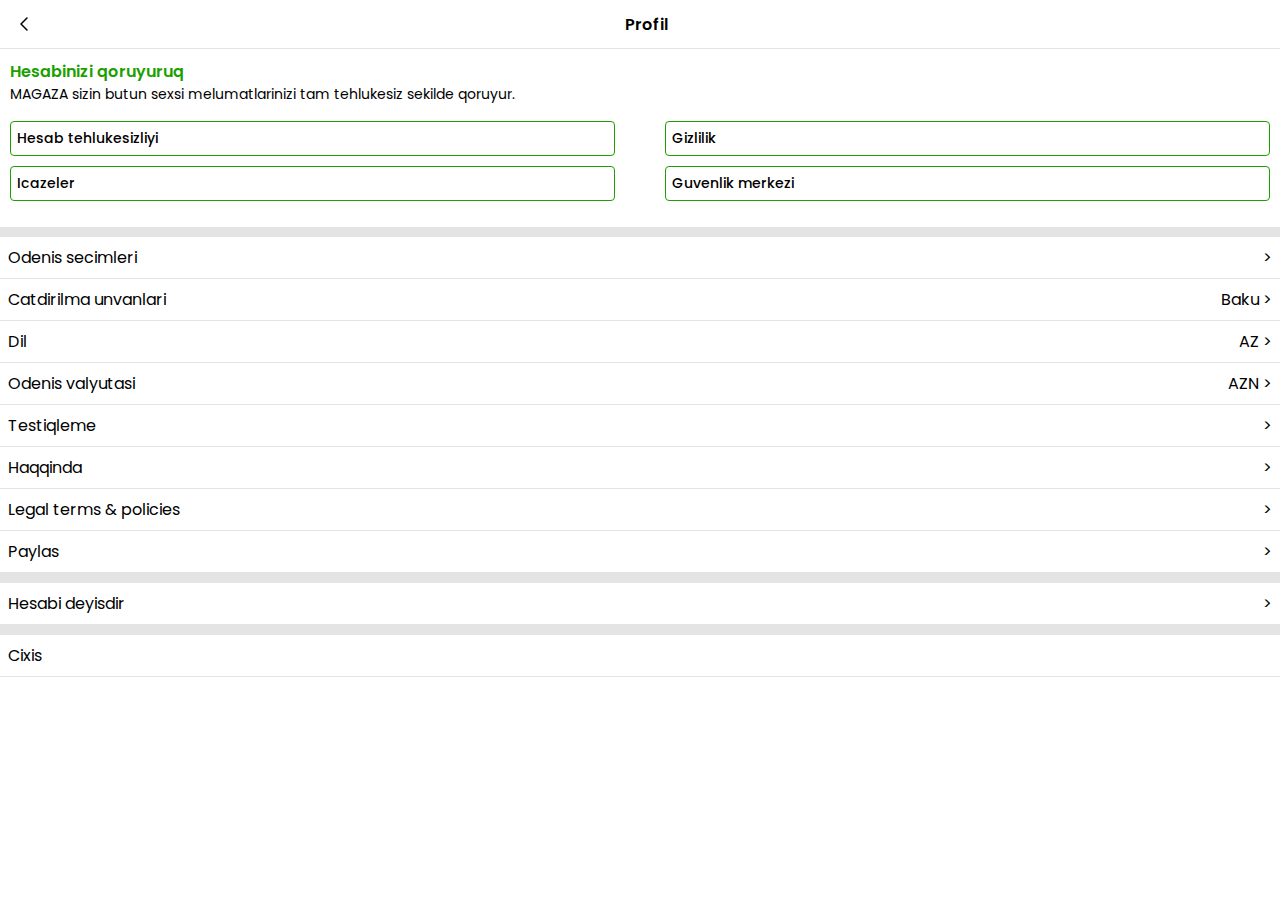
<file: assets/pages/info.html>
<!DOCTYPE html>
<html lang="en">

<head>
    <meta charset="UTF-8">
    <meta name="viewport" content="width=device-width, initial-scale=1.0">
    <link rel="stylesheet" href="../../css/info-css.css">
    <title>Document</title>
</head>

<body>

    <header class="info-header">
        <a href="main.html" class="info-header-icon">
            <?xml version="1.0" encoding="UTF-8"?><svg width="24px" height="24px" stroke-width="1.5" viewBox="0 0 24 24"
                fill="none" xmlns="http://www.w3.org/2000/svg" color="#000000">
                <path d="M15 6L9 12L15 18" stroke="#000000" stroke-width="1.5" stroke-linecap="round"
                    stroke-linejoin="round"></path>
            </svg>
        </a>
        <p>
            Profil
        </p>
        <div class="empty-item"></div>
    </header>

    <div class="profile-settings">

        <div class="user-privacy">
            <p class="privacy-p">Hesabinizi qoruyuruq</p>
            <p class="privacy-p-sml">MAGAZA sizin butun sexsi melumatlarinizi tam tehlukesiz sekilde qoruyur.</p>

            <div class="user-privacy-boxs">
                <div class="user-privacy-box">Hesab tehlukesizliyi</div>
                <div class="user-privacy-box">Gizlilik</div>
                <div class="user-privacy-box">Icazeler</div>
                <div class="user-privacy-box">Guvenlik merkezi</div>
            </div>
        </div>
        
        <a href="payment.html" class="setting">
            <p>Odenis secimleri </p><span>></span>
        </a>
        <a href="payment.html" class="setting">
            <p>Catdirilma unvanlari </p><span>Baku ></span>
        </a>
        <a href="payment.html" class="setting">
            <p>Dil </p><span>AZ ></span>
        </a>
        <a href="payment.html" class="setting">
            <p>Odenis valyutasi </p><span>AZN ></span>
        </a>
        <a href="payment.html" class="setting">
            <p>Testiqleme </p><span>></span>
        </a>
        <a href="payment.html" class="setting">
            <p>Haqqinda </p><span>></span>
        </a>
        <a href="payment.html" class="setting">
            <p>Legal terms & policies </p><span>></span>
        </a>
        <a href="payment.html" class="setting">
            <p>Paylas </p><span>></span>
        </a>
        <a href="payment.html" class="setting settings-gap">
            <p>Hesabi deyisdir </p><span>></span>
        </a>
        <a href="payment.html" class="setting settings-gap">
            <p>Cixis </p>
        </a>
    </div>
</body>

</html>
</file>
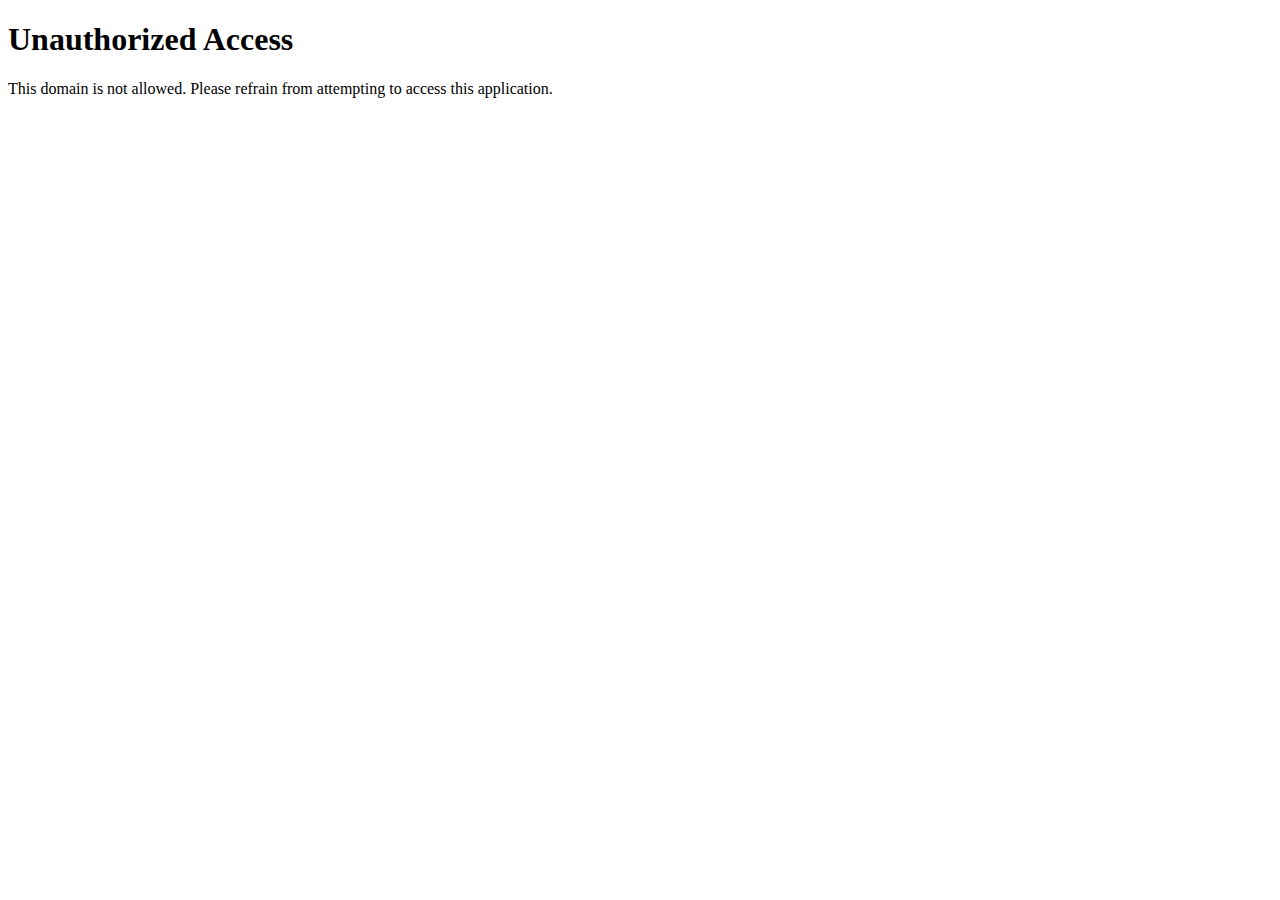
<file: assets/pages/unauthorized.html>
<!DOCTYPE html>
<html lang="en">

<head>
    <meta charset="UTF-8">
    <meta name="viewport" content="width=device-width, initial-scale=1.0">
    <title>Unauthorized Access</title>
</head>

<body>
    <h1>Unauthorized Access</h1>
    <p>This domain is not allowed. Please refrain from attempting to access this application.</p>
</body>

</html>
</file>
<file: css/info-css.css>
@import url('https://fonts.googleapis.com/css2?family=Poppins:ital,wght@0,100;0,200;0,300;0,400;0,500;0,600;0,700;0,800;0,900;1,100;1,200;1,300;1,400;1,500;1,600;1,700;1,800;1,900&display=swap');

* {
    margin: 0;
    padding: 0;
    box-sizing: border-box;
}

:root {
    --main-color: #3b742f;
    --main-background-color: #ddd;
}

html,
body {
    width: 100%;
    height: 100%;
    font-family: "Poppins", system-ui;
    font-style: normal;
}

.info-header {
    display: flex;
    align-items: center;
    justify-content: space-between;
    border-bottom: 1px solid #e4e4e4;
}

.info-header a {
    color: #000;
    text-decoration: none;
    display: flex;
    align-items: center;
    align-self: flex-start;
    justify-self: flex-start;
    padding: 12px;
}

.info-header p {
    justify-self: center;
    font-weight: 600;
}

.empty-item {
    width: 36px;
    height: 36px;
    visibility: hidden;
}

.profile-settings {
    background-color: #e4e4e4;
}

.setting {
    display: flex;
    justify-content: space-between;
    padding: 8px;
    text-decoration: none;
    color: #000;
    background-color: #fff;
    border-bottom: 1px solid #e4e4e4;
}

.settings-gap {
    margin-top: 10px;
}

.user-privacy {
    padding: 10px;
    background-color: #fff;
    margin-bottom: 10px;
    display: flex;
    flex-direction: column;
}

.privacy-p {
    color: #1ba000;
    font-weight: 600;
}

.privacy-p-sml {
    font-size: 14px;
}

.user-privacy-boxs {
    width: 100%;
    display: flex;
    flex-wrap: wrap;
    justify-content: space-between;
    gap: 10px;
    margin: 16px 0;
}

.user-privacy-box {
    width: 48%;
    border: 1px solid #1ba000;
    padding: 6px;
    border-radius: 4px;
    font-size: 14px;
    font-weight: 500;
}
</file>
